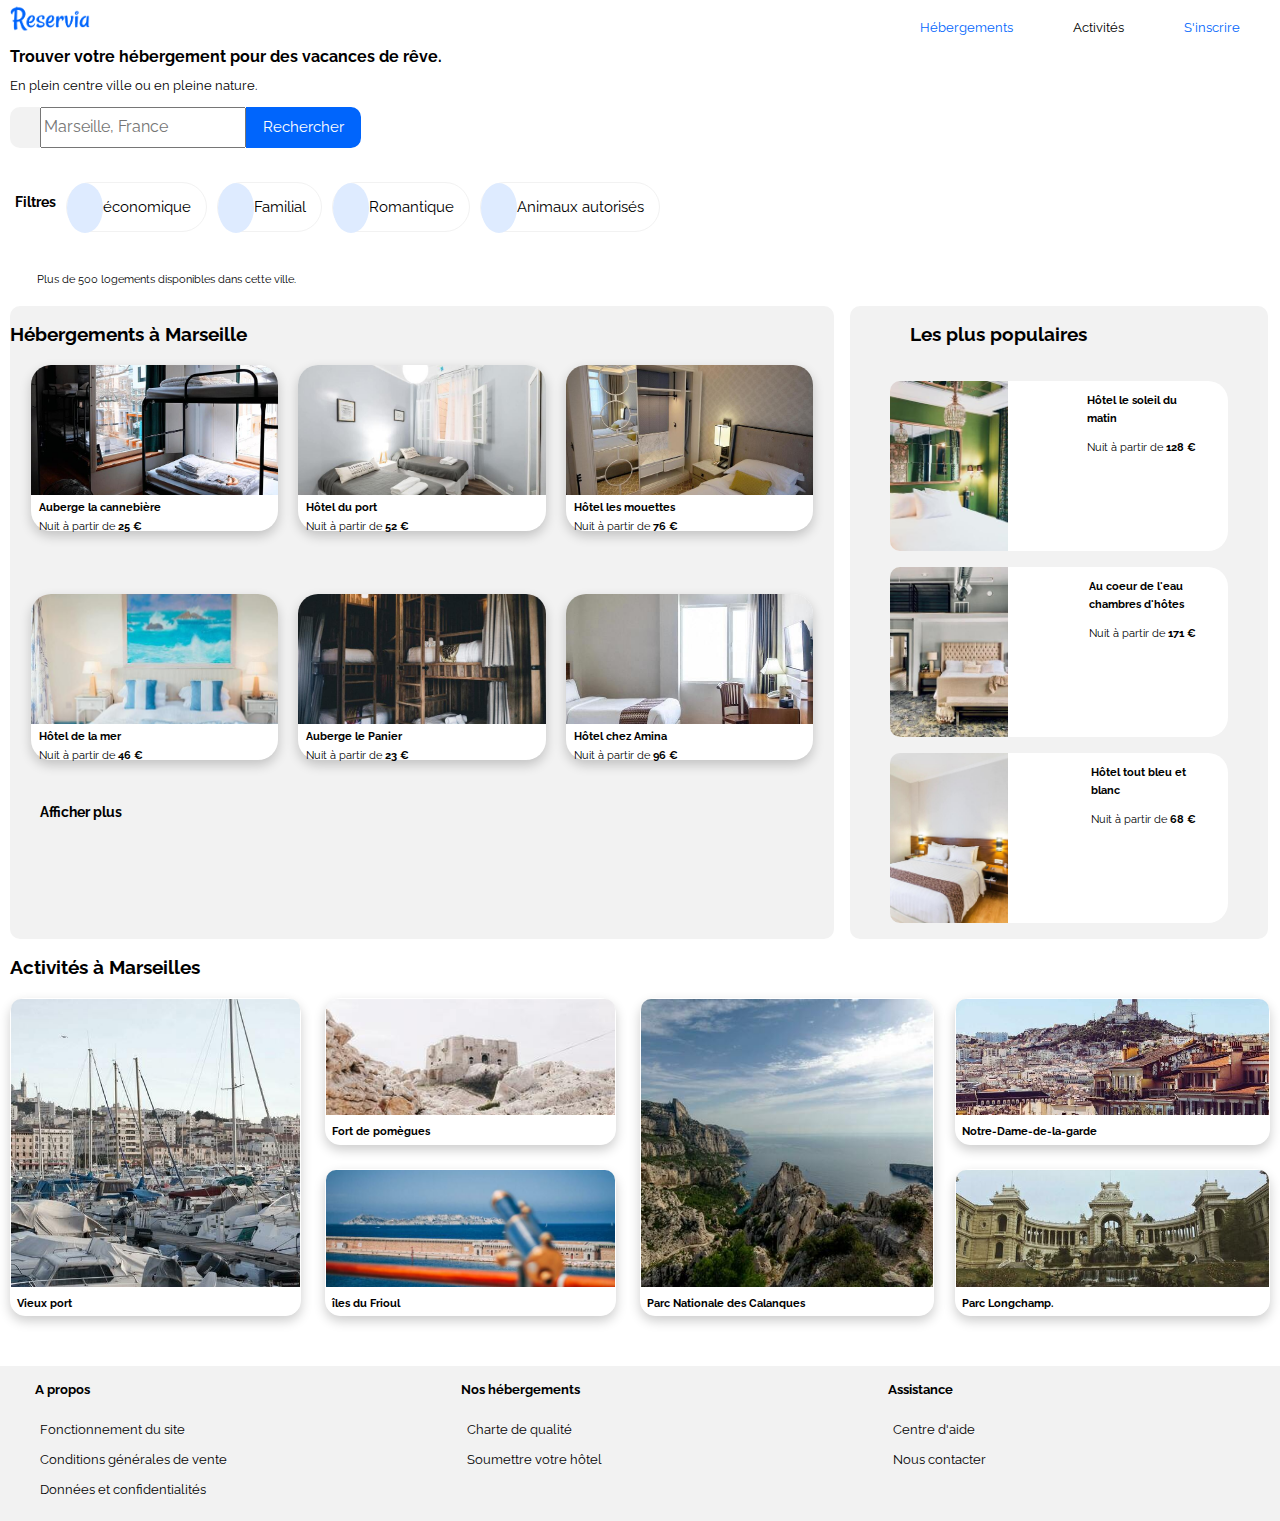
<file: index.html>
<!DOCTYPE html>
<html lang="fr">
  <head>
    <meta charset="utf-8">
    <meta http-equiv="X-UA-Compatible" content="IE=edge">
    <title>Trouver votre hébergement pour des vacances de rêve - Reservia.</title>
    <meta name="description" content="Hôtel Reservia">
    <meta name="viewport" content="width=device-width, initial-scale=1.0">
    <meta name="author" content="Emmanuel Olivier GABIRAULT BEMBIDE">

    <!--Reset css-->
    <link rel="stylesheet"  href="reset.css"/>

    <!-- codes css -->
    <link rel="stylesheet" href="styles.css">

    <!--insertion police google-font : Raleway-->
    <link rel="preconnect" href="https://fonts.gstatic.com">
    <link href="https://fonts.googleapis.com/css2?family=Raleway&display=swap" rel="stylesheet">

    <!-- Insertion icon font awesome-->
    <link rel="stylesheet" href="https://cdnjs.cloudflare.com/ajax/libs/font-awesome/5.15.3/css/all.min.css" integrity="sha512-iBBXm8fW90+nuLcSKlbmrPcLa0OT92xO1BIsZ+ywDWZCvqsWgccV3gFoRBv0z+8dLJgyAHIhR35VZc2oM/gI1w==" crossorigin="anonymous" />

  </head>
  <body>
    <div class="containeur-generale"> <!--Conteneur générale-->
      <header role="banner">
        <img src="./sources/images/logo/Reservia.png" alt="Reservia"/>
          <nav role="navigation" aria-label="menu principal"> <!-- Début balise <nav>-->
            <ul>
              <li class="barre-heberg"><a href="#heb">Hébergements</a></li>
              <li class="noir"><a href="#activit">Activités</a></li>
              <li class="inscription"><a href="#">S'inscrire</a></li>
            </ul>
          </nav><!--Fin balise </nav>-->
      </header>
      <section class="navigation secondaire" aria-label="menu secondaire">
        <div>
          <h1>Trouver votre hébergement pour des vacances de rêve.</h1>
          <p> En plein centre ville ou en pleine nature.</p>
        </div>
        <div role="search" class="recherche">
          <form method="post" action="#" class="form1">
            <label for="ville"> <span class="fas fa-map-marker-alt" aria-hidden="true"></span> </label>
            <input type="text" id="ville" title="rechercher un hôtel" placeholder="Marseille, France">
            <button type="submit" value="Rechercher un hotel" class="bouton1">Rechercher  </button>
            <span class="fas fa-search" aria-hidden="true"></span>
          </form>
        </div>

        <div class="containeur-filtre">
          <h2>Filtres</h2>
          <div class="bout1">
            <button type="button" value="économique" class="bouton filtre_eco">
              <span class="fas fa-money-bill-wave logofiltre" aria-hidden="true"></span>
                économique
            </button>
            <button type="button" value="Familial" class="bouton filtre_fami">
              <span class="fas fa-child logofiltre" aria-hidden="true"></span>
                Familial
            </button>
          </div>
          <button type="button" value="romantique" class="bouton filtre_roman">
            <span class="fas fa-heart logofiltre" aria-hidden="true"></span>
            Romantique
          </button>
          <button type="button" value="animaux autorisés" class="bouton filtre_animaux">
            <span class="fas fa-dog logofiltre" aria-hidden="true"></span>
            Animaux autorisés
          </button>
        </div>
        <div class="info">
          <p><span class="fa fa-info-circle" aria-hidden="true"></span></p>
          <p>Plus de 500 logements disponibles dans cette ville.</p>
        </div>
      </section>
      <main role="main"> <!--Début mainContent-->
        <div class="hebergements-marseille">
          <div class="sec-gauche"> <!--Début sec-gauche-->
            <h3 class="titre"> Hébergements à Marseille</h3>
            <section class="articles-gauche">
              <article class="hebergement la-cannebiere">
                <a href="#" id="heb" tabindex="-1" >
                  <figure>
                    <img src="./sources/images/hebergements/4_small/auberge-la-cannebiere.jpg" alt=""/>
                    <figcaption class="fig">
                      <p>Auberge la cannebière</p>
                      <p>Nuit à partir de <strong> 25 &euro; </strong></p>
                      <span class="etoiles-la-cannebiere">
                        <i class="fas fa-star"></i>
                        <i class="fas fa-star"></i>
                        <i class="fas fa-star"></i>
                        <i class="fas fa-star"></i>
                        <i class="fas fa-star"></i>
                      </span>
                    </figcaption>
                  </figure>
                </a>
              </article>
              <article class="hebergement hotel-du-port">
                <a href="#">
                  <figure>
                    <img src="./sources/images/hebergements/4_small/hotel-du-port.jpg" alt="">
                    <figcaption class="fig">
                      <p>Hôtel du port</p>
                      <p>Nuit à partir de <strong> 52 &euro;</strong></p>
                      <span class="etoiles-hotel-du-port">
                        <i class="fas fa-star"></i>
                        <i class="fas fa-star"></i>
                        <i class="fas fa-star"></i>
                        <i class="fas fa-star"></i>
                        <i class="fas fa-star"></i>
                      </span>
                    </figcaption>
                  </figure>
                </a>
              </article>
              <article class="hebergement les-mouettes">
                <a href="#">
                  <figure>
                    <img src="./sources/images/hebergements/4_small/hotel-les-mouettes.jpg" alt=""/>
                    <figcaption class="fig">
                      <p>Hôtel les mouettes</p>
                      <p>Nuit à partir de <strong> 76 &euro; </strong></p>
                      <span class="etoiles-les-mouettes">
                        <i class="fas fa-star"></i>
                        <i class="fas fa-star"></i>
                        <i class="fas fa-star"></i>
                        <i class="fas fa-star"></i>
                        <i class="fas fa-star"></i>
                      </span>
                    </figcaption>
                  </figure>
                </a>
              </article>
              <article class="hebergement de-la-mer">
                <a href="#">
                  <figure>
                    <img src="./sources/images/hebergements/4_small/hotel-de-la-mer.jpg" alt=""/>
                    <figcaption class="fig">
                      <p>Hôtel de la mer</p>
                      <p>Nuit à partir de <strong> 46 &euro; </strong></p>
                      <span class="etoiles-de-la-mer">
                          <i class="fas fa-star"></i>
                          <i class="fas fa-star"></i>
                          <i class="fas fa-star"></i>
                          <i class="fas fa-star"></i>
                          <i class="fas fa-star"></i>
                      </span>
                    </figcaption>
                  </figure>
                </a>
              </article>
              <article class="hebergement le-panier">
                <a href="#">
                  <figure>
                    <img src="./sources/images/hebergements/4_small/auberge-le-panier.jpg" alt=""/>
                    <figcaption class="fig">
                      <p>Auberge le Panier</p>
                      <p>Nuit à partir de <strong> 23 &euro; </strong></p>
                      <span class="le-panier">
                        <i class="fas fa-star"></i>
                        <i class="fas fa-star"></i>
                        <i class="fas fa-star"></i>
                        <i class="fas fa-star"></i>
                        <i class="fas fa-star"></i>
                      </span>
                    </figcaption>
                  </figure>
                </a>
              </article>
              <article class="hebergement chez-amina">
                <a href="#">
                  <figure>
                    <img src="./sources/images/hebergements/4_small/hotel-chez-amina.jpg" alt="Hôtel chez Amina"/>
                    <figcaption class="fig">
                      <p>Hôtel chez Amina</p>
                      <p>Nuit à partir de <strong> 96 &euro; </strong></p>
                      <span class="etoiles-chez-amina">
                        <i class="fas fa-star"></i>
                        <i class="fas fa-star"></i>
                        <i class="fas fa-star"></i>
                        <i class="fas fa-star"></i>
                        <i class="fas fa-star"></i>
                      </span>
                    </figcaption>
                  </figure>
                </a>
              </article>
            </section>
            <span> <a href="#" class="afficher"> Afficher plus</a> </span>
          </div> <!-- Fin sec-gauche-->
          <div class="sec-droite"> <!--Début sec-droite-->
            <div class="titre-populaires">
              <h3> Les plus populaires</h3>
              <p><i class="fas fa-chart-line"></i></p>
            </div>
            <div class="articles-droite">
              <article class="heberg soleil-matin">
                <a href="#">
                  <figure class="populaires">
                    <img src="./sources/images/hebergements/4_small/hotel-le-soleil-du-matin.jpg" alt="">
                    <figcaption>
                      <p> Hôtel le soleil du<br> matin</p>
                      <p>Nuit à partir de <strong> 128 &euro; </strong></p><br>
                      <span class="etoiles soleil">
                        <i class="fas fa-star"></i>
                        <i class="fas fa-star"></i>
                        <i class="fas fa-star"></i>
                        <i class="fas fa-star"></i>
                        <i class="fas fa-star"></i>
                      </span>
                    </figcaption>
                  </figure>
                </a>
              </article>
              <article class="heberg chambres-hotes">
                <a href="#">
                  <figure class="populaires">
                    <img src="./sources/images/hebergements/4_small/au-coeur-de-leau.jpg" alt="">
                    <figcaption class="trait">
                      <p> Au coeur de l'eau <br>chambres d'hôtes</p>
                      <p>Nuit à partir de <strong> 171 &euro; </strong></p><br>
                      <span class="etoiles hote">
                        <i class="fas fa-star"></i>
                        <i class="fas fa-star"></i>
                        <i class="fas fa-star"></i>
                        <i class="fas fa-star"></i>
                        <i class="fas fa-star"></i>
                      </span>
                    </figcaption>
                  </figure>
                </a>
              </article>
              <article class="heberg bleu-blanc">
                <a href="#">
                  <figure class="populaires">
                    <img src="./sources/images/hebergements/4_small/hotel-tout-bleu-et-blanc.jpg" alt="">
                    <figcaption>
                      <p> Hôtel tout bleu et <br> blanc</p>
                      <p>Nuit à partir de <strong> 68 &euro; </strong></p><br>
                      <span class="etoiles blanc">
                        <i class="fas fa-star"></i>
                        <i class="fas fa-star"></i>
                        <i class="fas fa-star"></i>
                        <i class="fas fa-star"></i>
                        <i class="fas fa-star"></i>
                      </span>
                    </figcaption>
                  </figure>
                </a>
              </article>
            </div>
          </div><!--Fin sec-droite-->
        </div>
        <h3 class="titre titre-activites">Activités à Marseilles</h3>
        <div class="activites-marseille"> <!-- Début Activité à Marseille-->
          <div class="activites-gauche"> <!--Début Activités Gauche-->
            <article class="activites vieux-port">
              <a href="#" id="activit" tabindex="-1">
                <figure class="card1">
                  <img src="./sources/images/activites/4_small/vieux-port.jpg" alt="" />
                  <figcaption class="activite-mar">
                    <p> Vieux port</p>
                  </figcaption>
                </figure>
              </a>
            </article>
            <div class="activites pomegues">
              <article class="haut">
                <a href="#">
                  <figure class="card2">
                    <img src="./sources/images/activites/4_small/fort-de-pomegues.jpg" alt="" />
                    <figcaption class="activite-mar rebel">
                      <p> Fort de pomègues</p>
                    </figcaption>
                  </figure>
                </a>
              </article>
              <article class="bas">
                <a href="#">
                  <figure class="card2">
                    <img src="./sources/images/activites/4_small/iles-du-frioul.jpg" alt="" />
                    <figcaption class="activite-mar">
                      <p> îles du Frioul</p>
                    </figcaption>
                  </figure>
                </a>
              </article>
            </div>
          </div> <!--Fin Activités Gauche-->
          <div class="activites-droites">
            <article class="activites calanques">
              <a href="#">
                <figure class="card1">
                  <img src="./sources/images/activites/4_small/parc-national-des-calanques.jpg" alt="" />
                  <figcaption class="activite-mar">
                    <p> Parc Nationale des Calanques</p>
                  </figcaption>
                </figure>
              </a>
            </article>
            <div class="activites notre-dame">
              <article class="haut">
                <a href="#">
                  <figure class="card2">
                    <img src="./sources/images/activites/4_small/notre-dame-de-la-garde.jpg" alt="" />
                    <figcaption class="activite-mar rebel">
                      <p> Notre-Dame-de-la-garde</p>
                    </figcaption>
                  </figure>
                </a>
              </article>
              <article class="bas">
                <a href="#">
                  <figure class="card2">
                    <img src="./sources/images/activites/4_small/parc-longchamp.jpg" alt="" />
                    <figcaption class="activite-mar">
                      <p> Parc Longchamp.</p>
                    </figcaption>
                  </figure>
                </a>
              </article>
            </div>
          </div>
        </div> <!--Fin Activité à Marseille-->
      </main> <!--Fin mainContent-->
    </div> <!--Fin conteneur générale-->
      <footer role="contentinfo"><!--Début Footer-->
        <div class="sec-footer">
          <div class="a-propos">
            <h4>A propos</h4>
            <ul>
              <li><a href="#">Fonctionnement du site</a></li>
              <li><a href="#">Conditions générales de vente</a></li>
              <li><a href="#">Données et confidentialités</a></li>
            </ul>
          </div>
          <div class="nos-hebergements">
            <h4>Nos hébergements</h4>
            <ul>
              <li><a href="#">Charte de qualité</a></li>
              <li><a href="#">Soumettre votre hôtel</a></li>
            </ul>
          </div>
          <div class="assistance">
            <h4>Assistance</h4>
            <ul>
              <li><a href="#">Centre d'aide</a></li>
              <li><a href="#"> Nous contacter</a></li>
            </ul>
          </div>
        </div>
      </footer> <!--Fin Footer-->
  </body>
</html>
</file>
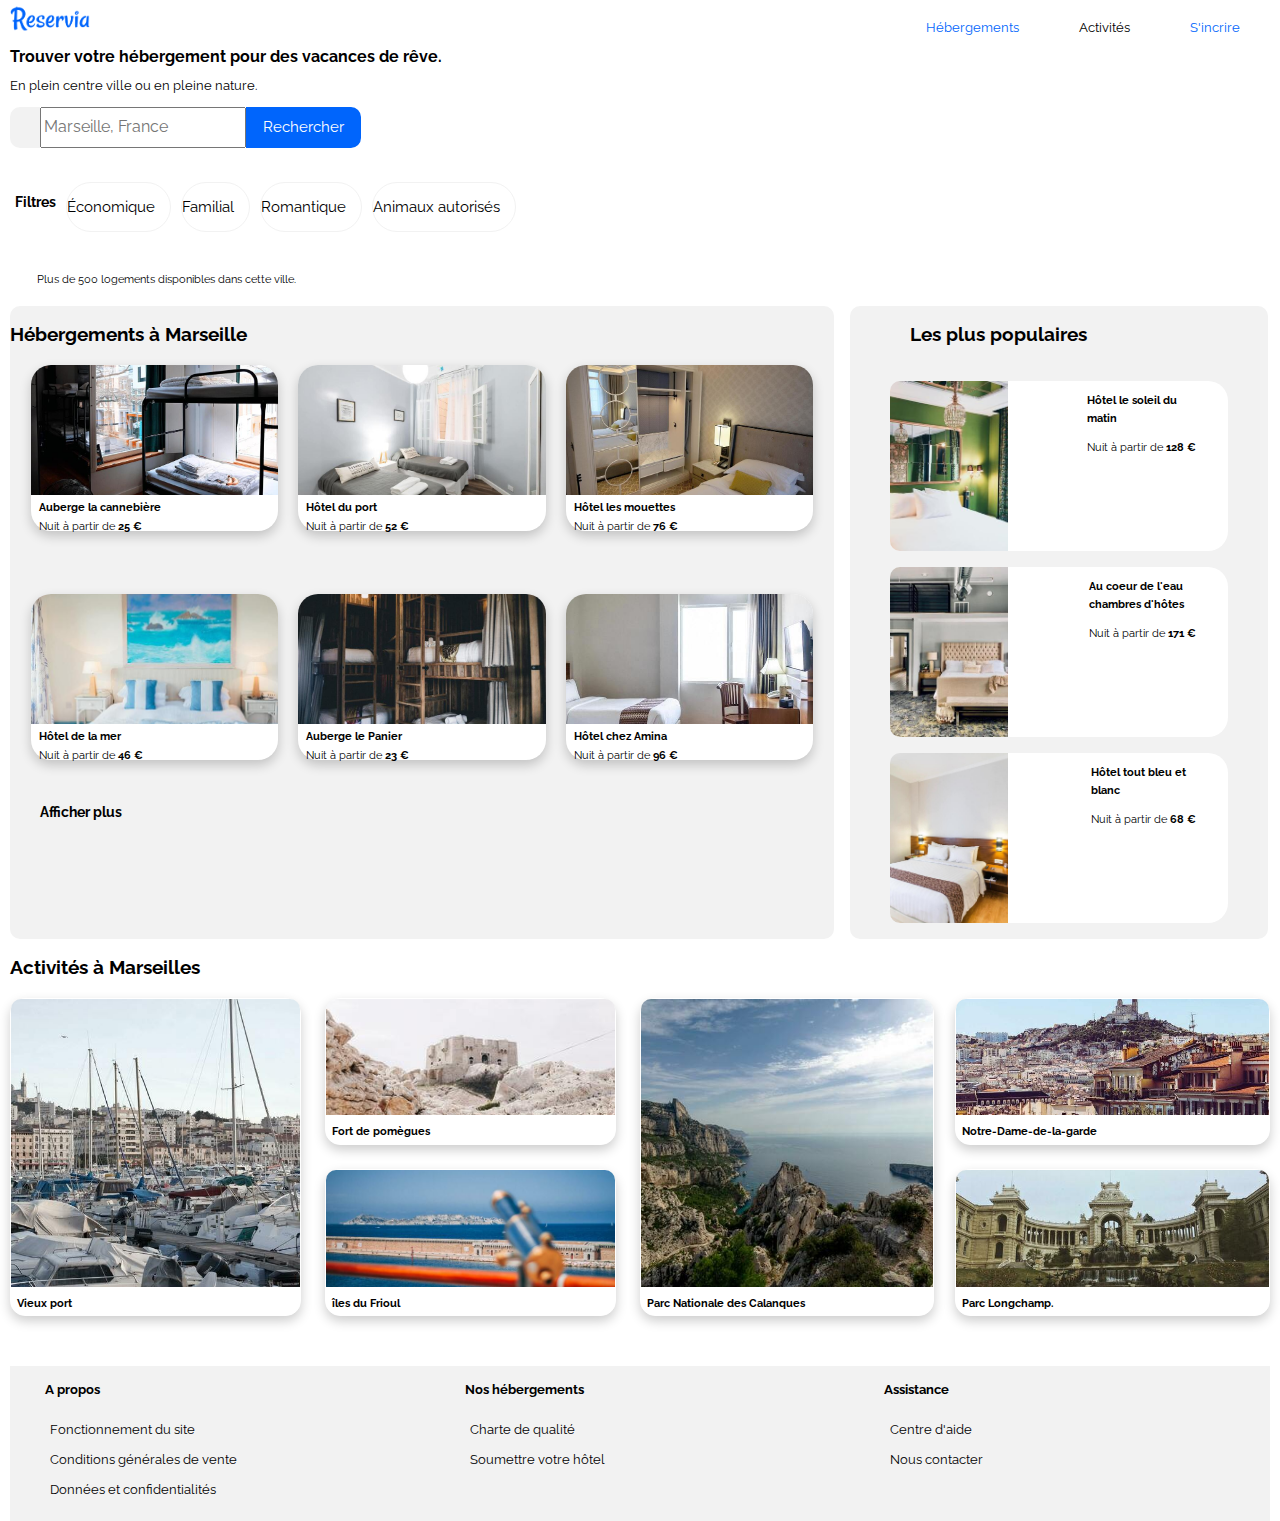
<file: codes.html>
<!DOCTYPE html>
<!--[if lt IE 7]>      <html class="no-js lt-ie9 lt-ie8 lt-ie7"> <![endif]-->
<!--[if IE 7]>         <html class="no-js lt-ie9 lt-ie8"> <![endif]-->
<!--[if IE 8]>         <html class="no-js lt-ie9"> <![endif]-->
<!--[if gt IE 8]>      <html class="no-js"> <!--<![endif]-->
<html lang="fr">
  <head>
    <meta charset="utf-8">
    <meta http-equiv="X-UA-Compatible" content="IE=edge">
    <title>Trouver votre hébergement pour des vacances de rêve - Reservia.</title>
    <meta name="description" content="Hôtel Reservia">
    <meta name="viewport" content="width=device-width, initial-scale=1.0">

    <!--Reset css-->
    <link rel="stylesheet"  href="reset.css"/>

    <!-- codes css -->
    <link rel="stylesheet" href="styles.css">

    <!--insertion police google-font : Raleway-->
    <link rel="preconnect" href="https://fonts.gstatic.com">
    <link href="https://fonts.googleapis.com/css2?family=Raleway&display=swap" rel="stylesheet">

    <!-- Insertion icon font awesome-->
    <link rel="stylesheet" href="https://cdnjs.cloudflare.com/ajax/libs/font-awesome/5.15.3/css/all.min.css" integrity="sha512-iBBXm8fW90+nuLcSKlbmrPcLa0OT92xO1BIsZ+ywDWZCvqsWgccV3gFoRBv0z+8dLJgyAHIhR35VZc2oM/gI1w==" crossorigin="anonymous" />

  </head>
  <body>
    <div class="containeur-generale"> <!--Conteneur générale-->
      <header role="banner">
        <img src="/sources/images/logo/Reservia.png" alt="Reservia"/>
          <nav role="navigation" aria-label="menu principal">
            <ul>
              <li><a href="#heb">Hébergements</a></li>
              <li class="noir"><a href="#activit">Activités</a></li>
              <li class="inscription"><a href="#">S'incrire</a></li>
            </ul>
          </nav>
      </header>
      <section class="navigation secondaire">
        <div>
          <h1>Trouver votre hébergement pour des vacances de rêve.</h1>
          <p> En plein centre ville ou en pleine nature.</p>
        </div>
        <div role="search" class="recherche">
          <form method="post" action="#" class="form1">
            <label for="ville"> <span class="fas fa-map-marker-alt" aria-hidden="true"></span> </label>
            <input type="text" id="ville" title="rechercher un hôtel" placeholder="Marseille, France">
            <button type="submit" value="Rechercher un hotel" class="bouton1">Rechercher  </button>
            <span class="fas fa-search" class="loupe" aria-hidden="true"></span>
          </form>
        </div>

        <div class="containeur-filtre">
          <h2>Filtres</h2>
          <button type="button" value="économique" class="bouton filtre_eco">
            <span class="fas fa-money-bill-wave" aria-hidden="true"></span>
              &Eacuteconomique
          </button>
          <button type="button" value="Familial" class="bouton filtre_fami">
            <span class="fas fa-child" aria-hidden="true"></span>
              Familial
          </button>
          <button type="button" value="romantique" class="bouton filtre_roman">
            <span class="fas fa-heart" aria-hidden="true"></span>
            Romantique
          </button>
          <button type="button" value="animaux autorisés" class="bouton filtre_animaux">
            <span class="fas fa-child" aria-hidden="true"></span>
            Animaux autorisés
          </button>
        </div>
        <div class="info">
          <p><span class="fa fa-info-circle" aria-hidden="true"></span></p>
          <p>Plus de 500 logements disponibles dans cette ville.</p>
        </div>
      </section>
      <main role="main"> <!--Début mainContent-->
        <div class="hebergements-marseille">
          <div class="sec-gauche"> <!--Début sec-gauche-->
            <h3 class="titre"> Hébergements à Marseille</h3>
            <section class="articles-gauche">
              <article class="hebergement la-cannebiere">
                <a href="#" id="heb" tabindex="-1" >
                  <figure>
                    <img src="/sources/images/hebergements\4_small/auberge-la-cannebiere.jpg" alt=""/>
                    <figcaption class="fig">
                      <p>Auberge la cannebière</p>
                      <p>Nuit à partir de <strong> 25 &euro; </strong></p>
                      <span class="etoiles-la-cannebiere">
                        <i class="fas fa-star"></i>
                        <i class="fas fa-star"></i>
                        <i class="fas fa-star"></i>
                        <i class="fas fa-star"></i>
                        <i class="fas fa-star"></i>
                      </span>
                    </figcaption>
                  </figure>
                </a>
              </article>
              <article class="hebergement hotel-du-port">
                <a href="#">
                  <figure>
                    <img src="/sources/images/hebergements\4_small/hotel-du-port.jpg" alt="">
                    <figcaption class="fig">
                      <p>Hôtel du port</p>
                      <p>Nuit à partir de <strong> 52 &euro;</strong></p>
                      <span class="etoiles-hotel-du-port">
                        <i class="fas fa-star"></i>
                        <i class="fas fa-star"></i>
                        <i class="fas fa-star"></i>
                        <i class="fas fa-star"></i>
                        <i class="fas fa-star"></i>
                      </span>
                    </figcaption>
                  </figure>
                </a>
              </article>
              <article class="hebergement les-mouettes">
                <a href="#">
                  <figure>
                    <img src="/sources/images/hebergements\4_small/hotel-les-mouettes.jpg" alt=""/>
                    <figcaption class="fig">
                      <p>Hôtel les mouettes</p>
                      <p>Nuit à partir de <strong> 76 &euro; </strong></p>
                      <span class="etoiles-les-mouettes">
                        <i class="fas fa-star"></i>
                        <i class="fas fa-star"></i>
                        <i class="fas fa-star"></i>
                        <i class="fas fa-star"></i>
                        <i class="fas fa-star"></i>
                      </span>
                    </figcaption>
                  </figure>
                </a>
              </article>
              <article class="hebergement de-la-mer">
                <a href="#">
                  <figure>
                    <img src="/sources/images/hebergements\4_small/hotel-de-la-mer.jpg" alt=""/>
                    <figcaption class="fig">
                      <p>Hôtel de la mer</p>
                      <p>Nuit à partir de <strong> 46 &euro; </strong></p>
                      <span class="etoiles-de-la-mer">
                          <i class="fas fa-star"></i>
                          <i class="fas fa-star"></i>
                          <i class="fas fa-star"></i>
                          <i class="fas fa-star"></i>
                          <i class="fas fa-star"></i>
                      </span>
                    </figcaption>
                  </figure>
                </a>
              </article>
              <article class="hebergement le-panier">
                <a href="#">
                  <figure>
                    <img src="/sources/images/hebergements\4_small/auberge-le-panier.jpg" alt=""/>
                    <figcaption class="fig">
                      <p>Auberge le Panier</p>
                      <p>Nuit à partir de <strong> 23 &euro; </strong></p>
                      <span class="le-panier">
                        <i class="fas fa-star"></i>
                        <i class="fas fa-star"></i>
                        <i class="fas fa-star"></i>
                        <i class="fas fa-star"></i>
                        <i class="fas fa-star"></i>
                      </span>
                    </figcaption>
                  </figure>
                </a>
              </article>
              <article class="hebergement chez-amina">
                <a href="#">
                  <figure>
                    <img src="/sources/images/hebergements\4_small/hotel-chez-amina.jpg" alt="Hôtel chez Amina"/>
                    <figcaption class="fig">
                      <p>Hôtel chez Amina</p>
                      <p>Nuit à partir de <strong> 96 &euro; </strong></p>
                      <span class="etoiles-chez-amina">
                        <i class="fas fa-star"></i>
                        <i class="fas fa-star"></i>
                        <i class="fas fa-star"></i>
                        <i class="fas fa-star"></i>
                        <i class="fas fa-star"></i>
                      </span>
                    </figcaption>
                  </figure>
                </a>
              </article>
            </section>
            <span> <a href="##" class="afficher"> Afficher plus</a> </span>
          </div> <!-- Fin sec-gauche-->
          <div class="sec-droite"> <!--Début sec-droite-->
            <span class="titre-populaires">
              <h3> Les plus populaires</h3>
              <p><i class="fas fa-chart-line"></i></p>
            </span>
            <secion class="articles-droite">
              <article class="heberg soleil-matin">
                <a href="#">
                  <figure class="populaires">
                    <img src="/sources/images/hebergements/4_small/hotel-le-soleil-du-matin.jpg" alt="">
                    <figcaption>
                      <p> Hôtel le soleil du<br> matin</p>
                      <p>Nuit à partir de <strong> 128 &euro; </strong></p><br>
                      <span class="etoiles soleil">
                        <i class="fas fa-star"></i>
                        <i class="fas fa-star"></i>
                        <i class="fas fa-star"></i>
                        <i class="fas fa-star"></i>
                        <i class="fas fa-star"></i>
                      </span>
                    </figcaption>
                  </figure>
                </a>
              </article>
              <article class="heberg chambres-hotes">
                <a href="#">
                  <figure class="populaires">
                    <img src="/sources/images/hebergements/4_small/au-coeur-de-leau.jpg" alt="">
                    <figcaption class="trait">
                      <p> Au coeur de l'eau <br>chambres d'hôtes</p>
                      <p>Nuit à partir de <strong> 171 &euro; </strong></p><br>
                      <span class="etoiles hote">
                        <i class="fas fa-star"></i>
                        <i class="fas fa-star"></i>
                        <i class="fas fa-star"></i>
                        <i class="fas fa-star"></i>
                        <i class="fas fa-star"></i>
                      </span>
                    </figcaption>
                  </figure>
                </a>
              </article>
              <article class="heberg bleu-blanc">
                <a href="#">
                  <figure class="populaires">
                    <img src="/sources/images/hebergements/4_small/hotel-tout-bleu-et-blanc.jpg" alt="">
                    <figcaption>
                      <p> Hôtel tout bleu et <br> blanc</p>
                      <p>Nuit à partir de <strong> 68 &euro; </strong></p><br>
                      <span class="etoiles blanc">
                        <i class="fas fa-star"></i>
                        <i class="fas fa-star"></i>
                        <i class="fas fa-star"></i>
                        <i class="fas fa-star"></i>
                        <i class="fas fa-star"></i>
                      </span>
                    </figcaption>
                  </figure>
                </a>
              </article>
            </secion>
          </div><!--Fin sec-droite-->
        </div>
        <h3 class="titre titre-activites">Activités à Marseilles</h3>
        <div class="activites-marseille"> <!-- Début Activité à Marseille-->
          <div class="activites-gauche"> <!--Début Activités Gauche-->
            <article class="activites vieux-port">
              <a href="#" id="activit" tabindex="-1">
                <figure class="card1">
                  <img src="/sources/images/activites/4_small/vieux-port.jpg" alt="" />
                  <figcaption class="activite-mar">
                    <p> Vieux port</p>
                  </figcaption>
                </figure>
              </a>
            </article>
            <div class="activites pomegues">
              <article class="haut">
                <a href="#">
                  <figure class="card2">
                    <img src="/sources/images/activites/4_small/fort-de-pomegues.jpg" alt="" />
                    <figcaption class="activite-mar rebel">
                      <p> Fort de pomègues</p>
                    </figcaption>
                  </figure>
                </a>
              </article>
              <article class="bas">
                <a href="#">
                  <figure class="card2">
                    <img src="/sources/images/activites/4_small/iles-du-frioul.jpg" alt="" />
                    <figcaption class="activite-mar">
                      <p> îles du Frioul</p>
                    </figcaption>
                  </figure>
                </a>
              </article>
            </div>
          </div> <!--Fin Activités Gauche-->
          <div class="activites-droites">
            <article class="activites calanques">
              <a href="#">
                <figure class="card1">
                  <img src="/sources/images/activites/4_small/parc-national-des-calanques.jpg" alt="" />
                  <figcaption class="activite-mar">
                    <p> Parc Nationale des Calanques</p>
                  </figcaption>
                </figure>
              </a>
            </article>
            <div class="activites notre-dame">
              <article class="haut">
                <a href="#">
                  <figure class="card2">
                    <img src="/sources/images/activites/4_small/notre-dame-de-la-garde.jpg" alt="" />
                    <figcaption class="activite-mar rebel">
                      <p> Notre-Dame-de-la-garde</p>
                    </figcaption>
                  </figure>
                </a>
              </article>
              <article class="bas">
                <a href="#">
                  <figure class="card2">
                    <img src="/sources/images/activites/4_small/parc-longchamp.jpg" alt="" />
                    <figcaption class="activite-mar">
                      <p> Parc Longchamp.</p>
                    </figcaption>
                  </figure>
                </a>
              </article>
            </div>
          </div>
        </div> <!--Fin Activité à Marseille-->
      </main> <!--Fin mainContent-->
      <footer role="contentinfo"><!--Début Footer-->
        <div class="sec-footer">
          <div class="a-propos">
            <h4>A propos</h4>
            <ul>
              <li><a href="##">Fonctionnement du site</a></li>
              <li><a href="##">Conditions générales de vente</a></li>
              <li><a href="##">Données et confidentialités</a></li>
            </ul>
          </div>
          <div class="nos-hebergements">
            <h4>Nos hébergements</h4>
            <ul>
              <li><a href="##">Charte de qualité</a></li>
              <li><a href="##">Soumettre votre hôtel</a></li>
            </ul>
          </div>
          <div class="assistance">
            <h4>Assistance</h4>
            <ul>
              <li><a href="##">Centre d'aide</a></li>
              <li><a href="##"> Nous contacter</a></li>
            </ul>
          </div>
        </div>
      </footer> <!--Fin Footer-->
    </div> <!--Fin conteneur générale-->
    <!--[if lt IE 7]>
      <p class="browsehappy">You are using an <strong>outdated</strong> browser. Please <a href="#">upgrade your browser</a> to improve your experience.</p>
    <![endif]-->
    <script src="" async defer></script>
  </body>
</html>
</file>
<file: styles.css>
/** Styles css globales **/

body {
  font-family: 'Raleway', 'Robboto', sans-serif;
  font-size: 1rem;
  width: 100%;
  margin: 0 auto;
}

.containeur-generale {
  margin: 0px 10px 0px 10px;
}

/** Styles Menu de navigation **/

header {
  display: flex;
  flex-direction: row;
  flex-wrap: wrap;
  justify-content: space-between;
}

header img {
  width: 5em;
}

nav ul {
  display: flex;
  flex-direction: row;
  flex-wrap: wrap;
  margin: 0;
}

nav ul li {
  text-decoration: none;
  list-style-type: none;
  margin: 0px 30px;
}

nav ul li::before {
  content: '';
  display: inline-block;
  position: relative;
  top: -17px;
  height: 2px;
  width: 100%;
  background-color: transparent;
}

nav ul li:hover::before {
  background-color: #0065fc;
}

nav ul li a {
  color: #0065fc;
  font-size: 0.8em;
  text-decoration: none;
}

.noir a {
  color: black;
}

/** Styles Formulaire **/

h1 {
  font-size: 1em;
}

.navigation p {
  font-size: 0.8em;
}

.form1 {
  display: flex;
  flex-direction: row;
  flex-wrap: nowrap;
}

form input:focus {
  border: 1px solid #f2f2f2;
}

div .recherche {
  display: inline-block;
}
.bouton1 {
  background-color: #0065fc;
  display: inline-block;
  border-radius: 0px 10px 10px 0px;
  padding: 10px 15px;
  font-size: 15px;
  border: 2px solid #0065fc;
  color: #fff;
  border-collapse: collapse;
}

form label {
  background-color: #f2f2f2;
  padding: 10px 15px;
  color: #000;
  border-radius: 10px 0px 0px 10px;
}

label .fa-map-marker-alt {
  color: #000;
  font-size: 15px;
}

.fa-search {
  position: absolute;
  left: -99999px;
}

/** Styles Filtres **/

.containeur-filtre {
  display: flex;
  flex-direction: row;
  flex-wrap: wrap;
}

.containeur-filtre h2 {
  margin: 42px 5px 20px 5px;
  font-size: 0.9em;
}

.bouton {
  display: block;
  border-radius: 30px;
  font-size: 15px;
  background-color: #fff;
  border: 1px solid #f2f2f2;
  height: 50px;
  margin: 30px 5px 20px 5px;
  padding: 0;
  padding-right: 15px;
}

.logofiltre {
  padding: 18px;
  border-radius: 50%;
  background-color: #deebff;
  width: 12px;
}

.info {
  display: flex;
}

.info p {
  margin: 1.8em 0.8em;
  font-size: 0.7em;
}

.bouton:hover {
  transition-duration: 1s;
  background-color: #f2f2f2;
}

.bout1 {
  display: flex;
}

/** Styles Hébergements à Marseilles **/

.hebergements-marseille {
  display: grid;
  grid-template-columns: 2fr 1fr;
}

.articles-gauche {
  display: grid;
  grid-template-columns: repeat(3, 1fr);
  grid-gap: 20px;
  width: 95%;
  margin: 0 auto;
}

.articles-gauche img {
  width: 100%;
  height: 130px;
  border-radius: 1.25em 1.25em 0em 0em;
  object-fit: cover;
}

.sec-droite img {
  width: 35%;
  height: 170px;
  object-fit: cover;
  border-radius: 0.625em 0em 0em 0.625em;
}

.populaires {
  display: flex;
  flex-direction: row;
  flex-wrap: wrap;
  justify-content: space-between;
}

.titre-populaires {
  display: flex;
  justify-content: space-around;
  font-weight: bold;
}

.hebergement {
  margin-bottom: 2em;
}

.hebergement figure {
  margin: 0;
}

.sec-gauche {
  margin-right: 1em;
}

.sec-droite {
  margin-right: 2px;
}

.sec-gauche,
.sec-droite {
  background-color: #f2f2f2;
  border-radius: 10px;
}

.sec-gauche figcaption {
  margin-left: 0.5em;
}

.sec-gauche figcaption p {
  line-height: 0.7em;
  margin-top: 5px;
  color: #000;
  font-size: 0.7em;
}

.sec-droite figcaption p {
  line-height: 1em;
  font-size: 0.7em;
}

.sec-gauche article a,
.sec-droite article a {
  text-decoration: none;
}

.sec-gauche figure {
  border-radius: 1.25em 1.25em;
  background-color: #fff;
  box-shadow: 0px 5px 12px 0px rgba(0, 0, 0, 0.2);
}

.sec-droite figure {
  border-radius: 1.25em 1.25em;
  background-color: #fff;
}

.fas {
  color: #0065fc;
  font-size: 12px;
}

.etoiles-la-cannebiere :nth-child(5),
.etoiles-les-mouettes :nth-child(5),
.le-panier :nth-child(5) {
  color: #f2f2f2;
}

.etoiles-de-la-mer :nth-child(4),
.etoiles-de-la-mer :nth-child(5) {
  color: #f2f2f2;
}

.chambres-hote :nth-child(5),
.bleu-blanc :nth-child(5) {
  color: #f2f2f2;
}

.fa-chart-line {
  color: #000;
  font-size: 20px;
}

.hebergements-marseille figcaption p:nth-child(1) {
  font-weight: bold;
  color: #000;
}

.sec-droite figcaption p:nth-child(2) {
  color: #000;
}

.sec-droite figcaption {
  margin-right: 2em;
}

.sec-droite figcaption p {
  line-height: 1.6em;
  font-size: 0.7em;
}

.afficher {
  text-decoration: none;
  color: #000;
  font-size: 14px;
  font-weight: bold;
  margin-left: 30px;
}

@media screen and (min-width: 320px) and (max-width: 678px) {
  .hebergements-marseille {
    display: flex;
    flex-direction: column-reverse;
    flex-wrap: wrap;
  }

  .articles-gauche {
    display: flex;
    flex-direction: column;
    flex-wrap: wrap;
  }
}

/** Styles Activités Marseilles **/

.activites-marseille {
  display: grid;
  grid-template-columns: 1fr 1fr;
  width: 100%;
  margin: 0 auto;
}

.activites-gauche {
  display: grid;
  grid-template-columns: 50% 50%;
  width: 100%;
}

.activites-gauche article {
  margin: 0;
}

.activites-gauche figure {
  margin: 0;
}

.activites-droites figure {
  margin: 0;
}

.activites-gauche article {
  margin-right: 1.5em;
}

.activites-droites .calanques {
  margin-right: 1.3em;
}

.activites-droites article {
  margin-left: 1.5em;
}

.activites-droites article {
  margin: 0;
}

.activites-droites {
  display: grid;
  grid-template-columns: 1fr 1fr;
  width: 100%;
}

.vieux-port img,
.calanques img {
  width: 100%;
  height: 18em;
  border-radius: 10px 10px 0px 0px;
  object-fit: cover;
}

.haut img,
.bas img {
  width: 100%;
  height: 7.3em;
  border-radius: 10px 10px 0px 0px;
  object-fit: cover;
}

.activites .haut {
  margin-bottom: 1.5em;
}
.card1 figcaption p,
.card2 figcaption p {
  font-size: 0.7em;
  margin: 0.5em;
  color: #000;
  font-weight: bold;
}

.card1 {
  border: 1px solid #fff;
  border-radius: 15px;
  background-color: #fff;
  box-shadow: 0px 5px 12px 0px rgba(0, 0, 0, 0.2);
}

.card2 {
  border: 1px solid #fff;
  border-radius: 15px;
  background-color: #fff;
  box-shadow: 0px 5px 12px 0px rgba(0, 0, 0, 0.2);
}

.activites a {
  text-decoration: none;
}

/** Styles Footer **/

.sec-footer {
  display: flex;
  flex-direction: row;
  flex-wrap: wrap;
}

.sec-footer div {
  width: 33.33%;
}

footer {
  background-color: #f2f2f2;
  margin: 0;
  margin-top: 50px;
}

footer h4 {
  margin-left: 2.7em;
  font-size: 0.8em;
}

footer li {
  line-height: 30px;
  list-style-type: none;
  font-size: 0.8em;
}

footer li a {
  text-decoration: none;
  color: black;
}

/**  section @media Queries  **/

/**  section Menu de navigation @media Queries - Smarphones, tablettes desktop **/

@media screen and (min-width: 320px) and (max-width: 560px) {
  .containeur-generale,
  footer {
    width: 95%;
    margin-right: 0;
    overflow-x: hidden;
    overflow-y: hidden;
  }

  nav ul {
    margin: 0;
    padding: 0;
  }

  nav ul li {
    margin: 10px 20px;
  }

  nav ul li:nth-child(3) {
    position: relative;
    left: 205px;
    bottom: 125px;
    font-weight: bold;
  }

  .barre-heberg a{
    border-bottom: 2px solid #0065FC;
    height: 2px;
    padding: 10px;
  }

  .hebergements-marseille {
    width: 100%;
  }

  .activites-marseille {
    width: 100%;
  }

  .sec-gauche {
    width: 100%;
  }

  div .activites-gauche,
  div .activites-droites {
    margin: 0;
    width: 100%;
  }

  div .sec-droite {
    margin: 0 auto;
    width: 100%;
    margin-left: 0;
    margin-right: 0;
  }
}

/**  section Filtres @media Queries - Smarphones, tablettes desktop **/

@media screen and (min-width: 320px) and (max-width: 678px) {
  .containeur-filtre {
    display: flex;
    flex-direction: column;
    flex-wrap: nowrap;
  }

  form {
    margin-bottom: 2em;
  }

  .bouton1 {
    display: none;
  }

  .texte-header {
    margin-bottom: 2.5em;
  }

  .fa-search {
    position: absolute;
    left: 240px;
    margin-top: 0;
    font-size: 1em;
    width: 1em;
    background-color: #0065fc;
    color: #fff;
    height: 0.73em;
    padding: 0.75em;
    border-radius: 10px;
  }

  .bouton {
    display: block;
    border-radius: 30px;
    font-size: 10px;
    background-color: #fff;
    border: 1px solid #f2f2f2;
    height: 50px;
    padding: 0;
    padding-right: 15px;
  }

  .logofiltre {
    width: 10px;
  }

  .filtre_roman,
  .filtre_animaux {
    display: flex;
    width: 155px;
    align-items: center;
    font-size: 0.5em;
    font-weight: bold;
  }

  .containeur-filtre h2 {
    margin: 0;
    margin-bottom: 1em;
  }

  .containeur-filtre button {
    margin: 0;
    margin-bottom: 1em;
  }

  .bout1 .filtre_eco {
    margin-right: 0.7em;
  }

  .navigation h1 {
    font-size: 1em;
  }

  .navigation {
    margin-right: 9px;
  }

  nav ul li a {
    font-size: 18px;
  }

  header img {
    width: 100px;
  }

  .recherche input {
    width: 200px;
  }
}

/**  section Hébergement à Marseille @media Queries - Smarphones, tablettes desktop **/

@media screen and (min-width: 320px) and (max-width: 678px) {
  .hebergements-marseille {
    margin: 0 auto;
    width: 100%;
    margin-bottom: 2em;
  }

  .sec-droite {
    margin-bottom: 2em;
  }

  .articles-gauche {
    width: 100%;
  }

  .articles-gauche img {
    width: 100%;
    height: auto;
  }

  .sec-gauche {
    background-color: #fff;
  }

  .sec-gauche .titre {
    margin-left: 2em;
    font-size: 0.9em;
  }

  .populaires {
    display: flex;
    flex-direction: row;
    width: 100%;
    margin: 0 auto;
  }

  .heberg {
    margin-bottom: 2em;
    margin-left: 20px;
    margin-right: 15px;
  }

  .sec-gauche img {
    height: 150px;
  }

  .sec-droite img {
    width: 25%;
  }

  section .navigation {
    margin: 0;
  }

  .titre {
    margin: 40px 0px 30px 0px;
    font-weight: bold;
    position: relative;
    right: 30px;
  }

  .heberg img {
    width: 42%;
  }

  .heberg figcaption {
    margin-right: 0;
    position: relative;
    right: 20px;
  }

  .heberg figcaption p {
    font-size: 0.6em;
  }
}

@media screen and (min-width: 679px) and (max-width: 1024px) {
  .containeur-generale {
    width: 97.5%;
    margin-right: 0;
    overflow-x: hidden;
    overflow-y: hidden;
  }

  footer {
    width: 100%;
    margin-right: 0;
    overflow-x: hidden;
    overflow-y: hidden;
  }
  .hebergements-marseille {
    display: flex;
    flex-direction: column-reverse;
  }

  .articles-droite {
    display: flex;
    flex-direction: row;
    flex-wrap: wrap;
    margin: 0 auto;
    width: 100%;
    justify-content: space-between;
  }

  .sec-droite {
    margin-bottom: 1em;
  }

  .articles-droite figure {
    margin: 0;
  }
  .sec-droite {
    order: 1;
  }

  .sec-gauche {
    order: 0;
  }

  .heberg {
    margin-right: 0;
    margin-bottom: 1em;
    margin-left: 1em;
  }

  .sec-droite img {
    width: 5em;
  }

  .sec-gauche {
    width: 100%;
  }

  .titre-populaires {
    justify-content: space-between;
  }

  .populaires figcaption {
    margin-left: 1.5em;
  }
}

/**  section Activités à Marseille @media Queries - Smarphones, tablettes desktop **/

@media screen and (min-width: 320px) and (max-width: 678px) {
  .activites-marseille {
    display: flex;
    flex-direction: column;
    flex-wrap: wrap;
    width: 100%;
    margin: 0 auto;
  }

  .activites-gauche {
    display: flex;
    flex-direction: column;
    flex-wrap: wrap;
    width: 95%;
    margin: 0 auto;
  }

  .activites-gauche .vieux-port {
    margin-right: 0;
  }

  .activites-gauche figure img {
    height: 200px;
  }

  .activites-droites figure img {
    height: 200px;
  }

  .activites-droites .calanques {
    margin-right: 0;
  }

  .activites-droites .haut {
    margin-right: 0;
  }

  .activites-gauche .haut,
  .activites-gauche .bas {
    margin-right: 0;
  }

  .activites-droites {
    display: flex;
    flex-direction: column;
    flex-wrap: wrap;
    margin-bottom: 2em;
    width: 95%;
    margin: 0 auto;
  }

  .pomegues {
    margin-bottom: 1.5em;
  }

  .activites-gauche .vieux-port {
    margin-bottom: 2em;
  }

  .activites-droites .calanques {
    margin-bottom: 2em;
  }

  .notre-dame article {
    border: 1px solid #fff;
    background-color: #fff;
    box-shadow: 0px 5px 12px 0px rgba(0, 0, 0, 0.2);
  }

  .titre-activites {
    margin-left: 2em;
    position: relative;
    right: 40px;
    font-size: 20px;
  }
}

@media screen and (min-width: 679px) and (max-width: 1024px) {
  .activites-marseille {
    display: flex;
    flex-direction: row;
    flex-wrap: wrap;
    width: 100%;
    margin: 0 auto;
  }

  .activites-gauche article {
    margin-bottom: 2em;
  }

  .activites-droites {
    margin-right: 0px;
  }

  .pomegues article {
    margin-right: 0;
  }
}

/** Styles Footer - @media Queries - Smarphones, Tablettes et desktop  **/

@media screen and (min-width: 320px) and (max-width: 678px) {
  footer {
    margin-top: 1.25em;
    width: 100%;
    margin: 0;
    margin-top: 1.5em;
  }

  footer h4 {
    margin-left: 0;
    font-size: 0.8em;
  }

  footer ul {
    position: relative;
    right: 40px;
  }

  .sec-footer {
    display: flex;
    flex-direction: column;
    flex-wrap: wrap;
  }

  .sec-footer div {
    width: 100%;
    margin-left: 40px;
  }
}

@media screen and (min-width: 679px) and (max-width: 1024px) {
  .sec-footer {
    display: flex;
    flex-direction: row;
    flex-wrap: wrap;
  }

  .sec-footer h4 {
    display: block;
    width: 100%;
  }

  .heberg {
    margin-right: 6px;
  }

  footer ul li {
    font-size: 0.6em;
  }
}
</file>
